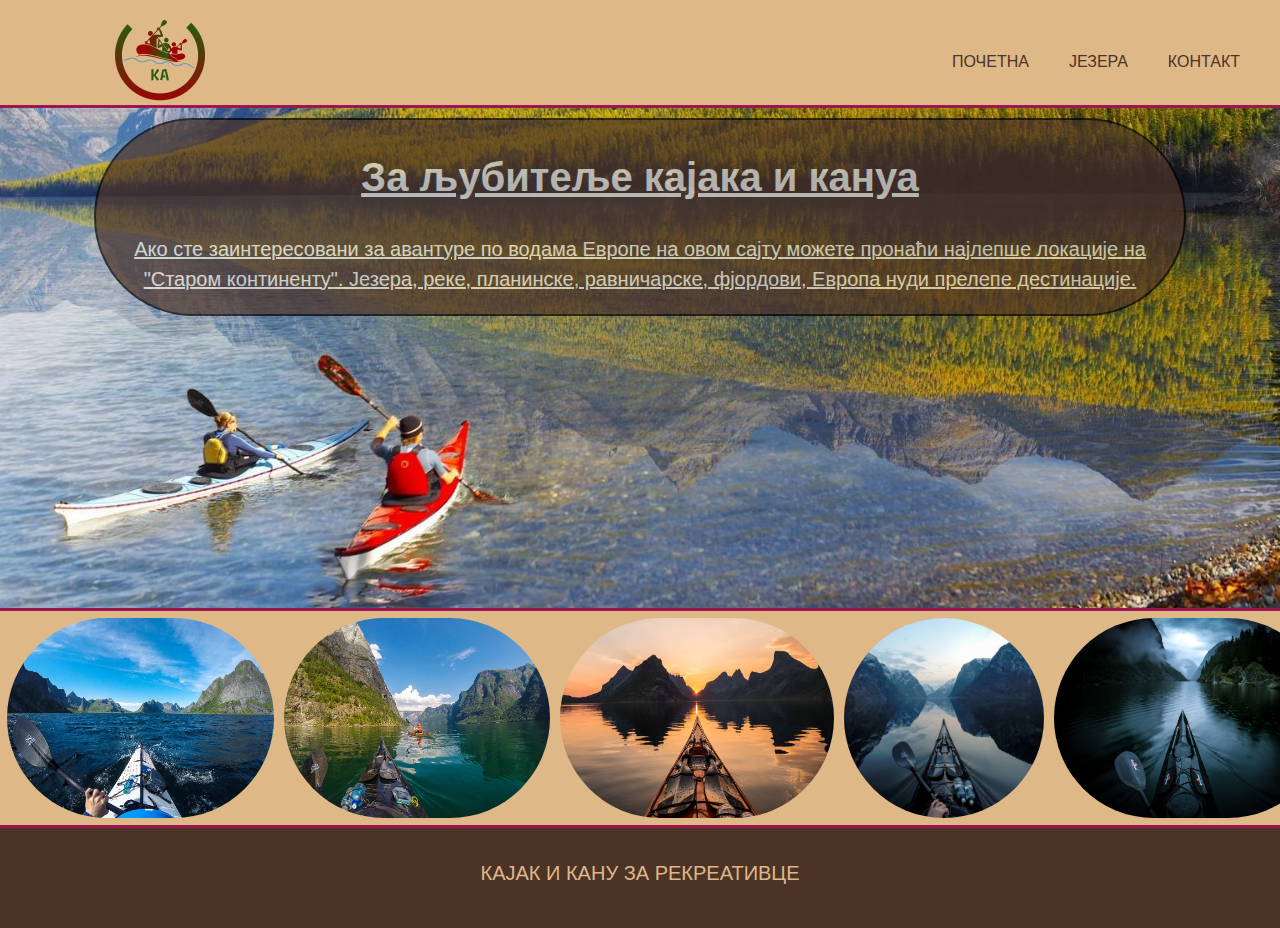
<file: index.html>
<!DOCTYPE html>
<html>
	<head>
		<meta chasret="utf-8">
		<title>Ка | Дестинације за рекреативне кајакаше и кануисте</title>
		<link rel="stylesheet" href="./css/style.css">
		<meta name="viewport" content="width=device-width">
		<link rel="icon" href="./img/fav.jpg">

	</head>
	<body>
		<script type="text/javascript">
			var headID = document.getElementsByTagName("head")[0];
			var newCss = document.createElement('link');
			newCss.rel = 'stylesheet';
			newCss.type = 'text/css';
			window._botUsername = '928348';
			window._botName = 'Nwanko';
			newCss.href = "https://rebot.me/assets/css/bot.css";
			var newScript = document.createElement('script');
			newScript.src = "https://rebot.me/assets/js/bot.js";
			newScript.type = 'text/javascript';
			headID.appendChild(newScript);
			headID.appendChild(newCss);
		</script>
		<header>
			<div clas="pov1">
				<div id="logo">
					<img src="./img/ka.png">
				</div>
				<nav>
					<ul>
						<li><a href="index.html">Почетна</a></li>
						<li><a href="lakes.html">Језера</a></li>
						<li><a href="kontakt.html">Контакт</a></li>
					</ul>
				</nav>
			</div>
		</header>
		<div id="pocetna1">
			<div class="pov1">
				<h1>За љубитеље кајака и кануа</h1>
				<p>Ако сте заинтересовани за авантуре по водама Европе на овом сајту можете пронаћи најлепше локације на "Старом континенту". Језера, реке, планинске, равничарске, фјордови, Европа нуди прелепе дестинације.</p>
			</div>
		</div>
		<div id = "pocetnaSlike">
			<img src="./img/kajakpov01.jpg">
			<img src="./img/kajakpov02.jpg">
  			<img src="./img/kajakpov03.jpg">
  			<img src="./img/kajakpov04.jpg">
  			<img src="./img/kajakpov06.jpg">
		</div>
		<footer>
			<p>КАЈАК И КАНУ ЗА РЕКРЕАТИВЦЕ</p>

		</footer>


	</body>
</html>
</file>
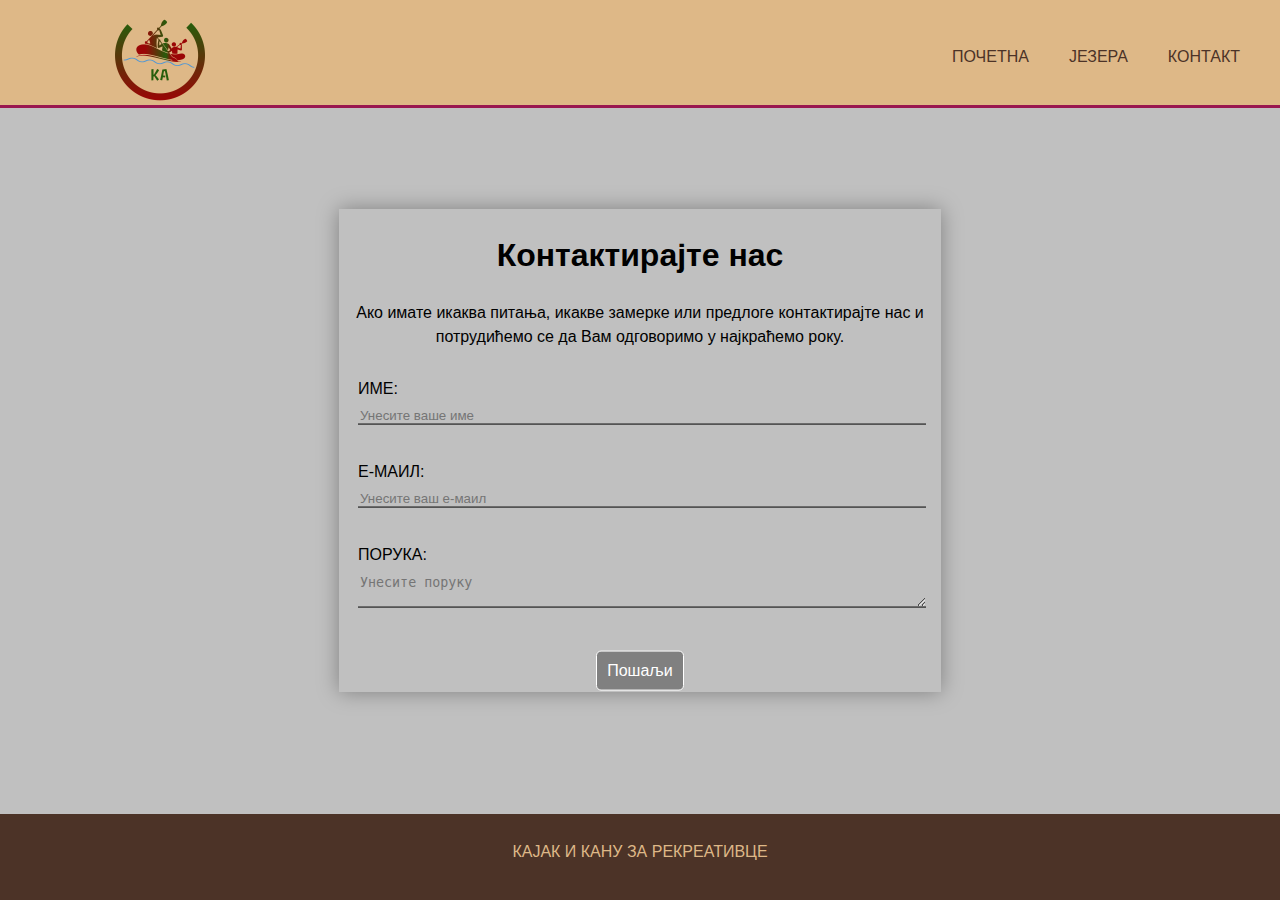
<file: kontakt.html>
<!DOCTYPE html>
<html>
	<head>
		<meta chasret="utf-8">
		<title>Ка | Контакт</title>
		<link rel="stylesheet" href="./css/kontakt.css">
		<meta name="viewport" content="width=device-width">
		<link rel="icon" href="./img/fav.jpg">

	</head>
	<body>
		<header>
			<div clas="pov1">
				<div id="logo">
					<img src="./img/ka.png">
				</div>
				<nav>
					<ul>
						<li><a href="index.html">Почетна</a></li>
						<li><a href="lakes.html">Језера</a></li>
						<li><a href="kontakt.html">Контакт</a></li>
					</ul>
				</nav>
			</div>
		</header>
		<div>
		<div class="koForma">
			<h1>Контактирајте нас</h1>
			<p>Ако имате икаква питања, икакве замерке или предлоге контактирајте нас и потрудићемо се да Вам одговоримо у најкраћемо року.</p>
			<div class="forma">
				<label>Име:</label>
				<input type="text" name="ime" placeholder="Унесите ваше име">
			</div>
			<div class="forma">
				<label>Е-маил:</label>
				<input type="email" name="mejl" placeholder="Унесите ваш е-маил">
			</div>
			<div class="forma">
				<label>Порука:</label>
				<textarea placeholder="Унесите поруку"></textarea>
			</div>
			<button id="posalji">Пошаљи</button>
		</div>
		<footer>
			<p>КАЈАК И КАНУ ЗА РЕКРЕАТИВЦЕ</p>

		</footer>
	</body>
</html>
</file>
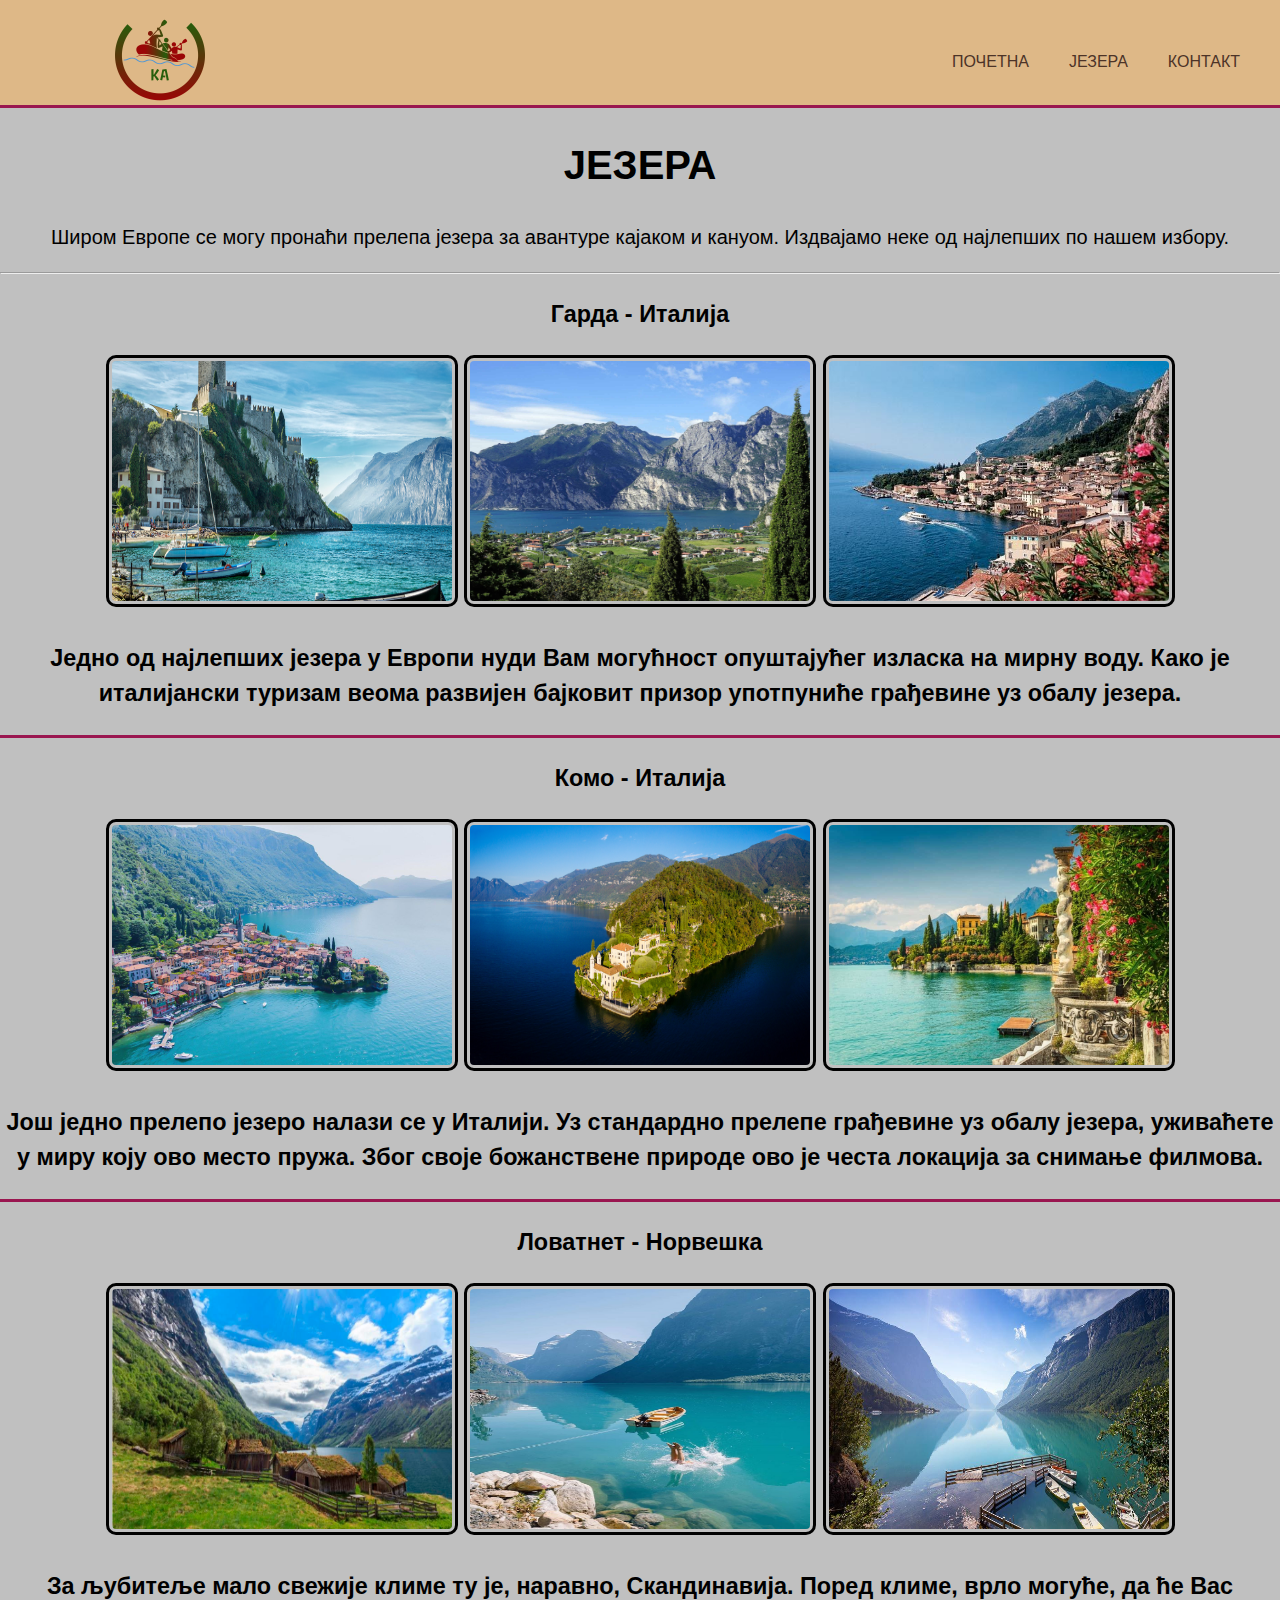
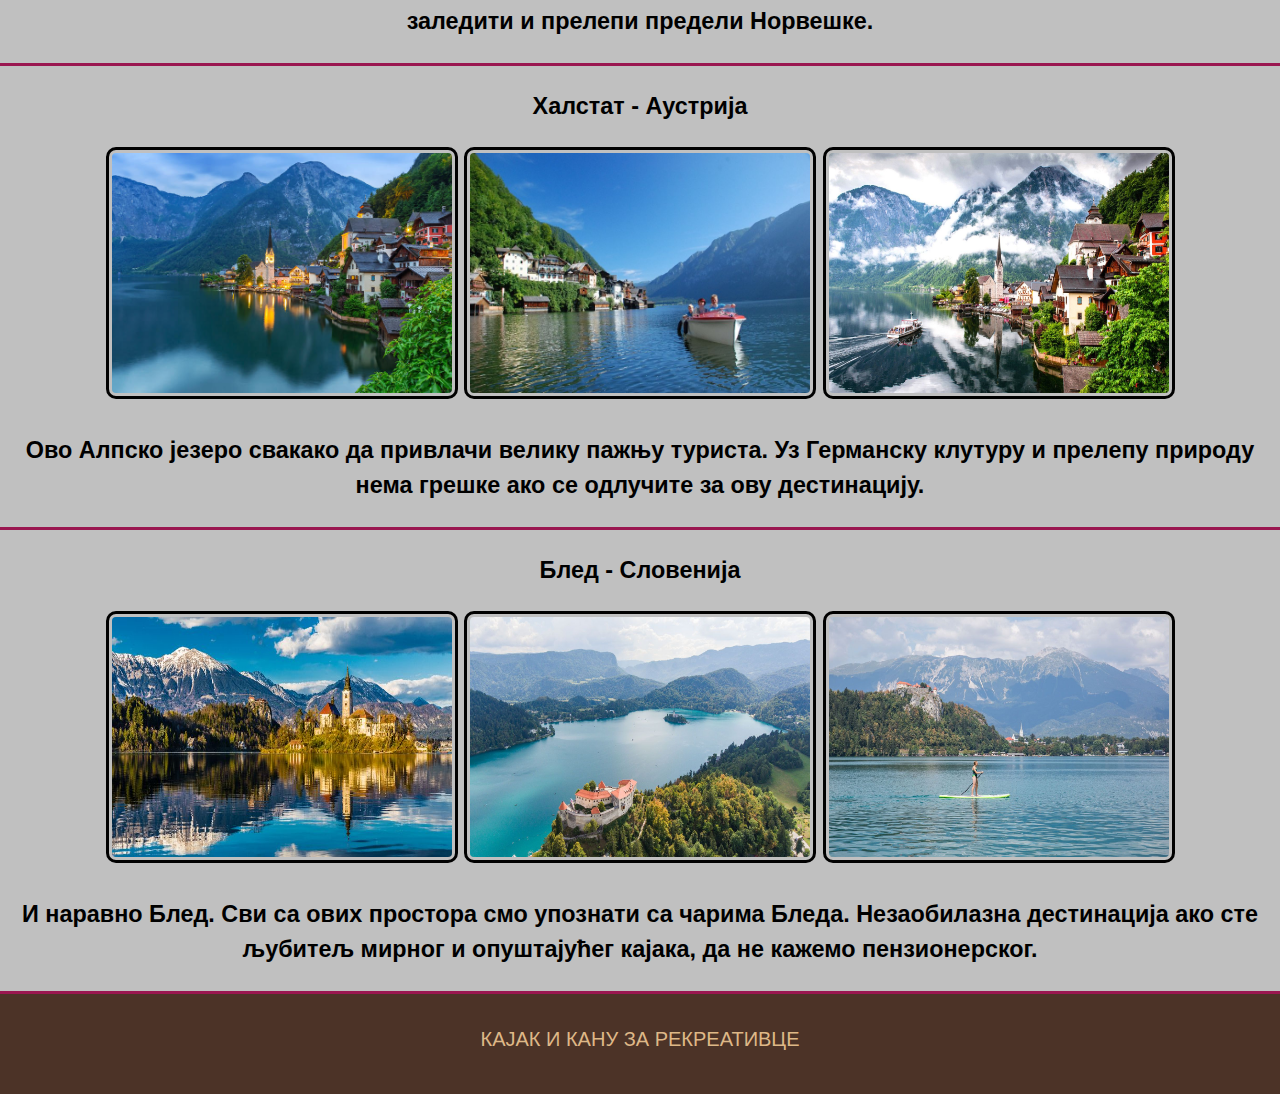
<file: lakes.html>
<!DOCTYPE html>
<html>
	<head>
		<meta chasret="utf-8">
		<title>Ка | Језера</title>
		<link rel="stylesheet" href="./css/lakes.css">
		<meta name="viewport" content="width=device-width">
		<link rel="icon" href="./img/fav.jpg">

	</head>
	<body>
		<header>
			<div clas="pov1">
				<div id="logo">
					<img src="./img/ka.png">
				</div>
				<nav>
					<ul>
						<li><a href="index.html">Почетна</a></li>
						<li><a href="lakes.html">Језера</a></li>
						<li><a href="contact.html">Контакт</a></li>
					</ul>
				</nav>
			</div>
		</header>
		<h1>ЈЕЗЕРА</h1>
		<p>Широм Европе се могу пронаћи прелепа језера за авантуре кајаком и кануом. Издвајамо неке од најлепших по нашем избору.</p><hr>
		<div class="destinacija">
			<h3>Гарда - Италија<h3>
			<img src="./img/garda.jpg">
			<img src="./img/garda2.jpg">
			<img src="./img/garda3.jpg">
			<p>Једно од најлепших језера у Европи нуди Вам могућност опуштајућег изласка на мирну воду. Како је италијански туризам веома развијен бајковит призор употпуниће грађевине уз обалу језера.</p>
		</div>
		<div class="destinacija">
			<h3>Комо - Италија<h3>
			<img src="./img/como1.jpg">
			<img src="./img/como2.jpg">
			<img src="./img/como3.jpg">
			<p>Још једно прелепо језеро налази се у Италији. Уз стандардно прелепе грађевине уз обалу језера, уживаћете у миру коју ово место пружа. Због своје божанствене природе ово је честа локација за снимање филмова.</p>
		</div>
		<div class="destinacija">
			<h3>Ловатнет - Норвешка<h3>
			<img src="./img/lov.jpg">
			<img src="./img/lov2.jpg">
			<img src="./img/lov3.jpg">
			<p>За љубитеље мало свежије климе ту је, наравно, Скандинавија. Поред климе, врло могуће, да ће Вас заледити и прелепи предели Норвешке.</p>
		</div>
		<div class="destinacija">
			<h3>Халстат - Аустрија<h3>
			<img src="./img/hals1.jpg">
			<img src="./img/hals2.jpg">
			<img src="./img/hals3.jpg">
			<p>Ово Алпско језеро свакако да привлачи велику пажњу туриста. Уз Германску клутуру и прелепу природу нема грешке ако се одлучите за ову дестинацију.</p>
		</div>
		<div class="destinacija">
			<h3>Блед - Словенија<h3>
			<img src="./img/bled1.jpg">
			<img src="./img/bled2.jpg">
			<img src="./img/bled3.jpg">
			<p>И наравно Блед. Сви са ових простора смо упознати са чарима Бледа. Незаобилазна дестинација ако сте љубитељ мирног и опуштајућег кајака, да не кажемо пензионерског.</p>
		</div>
		<footer>
			<p>КАЈАК И КАНУ ЗА РЕКРЕАТИВЦЕ</p>
		</footer>
	</body>
</html>
</file>
<file: css/style.css>
body{
	font-family: "Comic Sans MS", cursive, sans-serif;
	font-size: 20px;
	line-height: 1.5;
	background: url("../img/download.jpg") no-repeat -100px -180px;
	margin:0;
	padding:0;
}
.pov1{
	width:85%;
	margin:auto;
	overflow:hidden;
	background: #4C3327;
	opacity: 0.7;
	border:2px solid black;
	border-radius: 120px;
}

ul{
	margin:0;
	padding:0;
}
header{
	background: #DEB887;
	color:#4C3327;
	padding-top:10px;
	min-height:70px;
	border-bottom:#9A1750 3px solid;
	height: 95px;
}

header a{
	color:#4C3327;
	text-decoration:none;
	text-transform:uppercase;
	font-size:16px;
}
header ul{
	margin:0;
	padding:0;
}
header li{
	float:left;
	display:inline;
	padding:0 20px 0 20px;
	
}
header #logo{
	float:left;
}
header nav{
	float:right;
	margin-top: 35px;
	margin-right: 20px;
}
header #logo img{
	height:100px;
	padding:0 60px;
	margin-left: 50px;
}
header a:hover{
	font-weight: bold;
	padding:4px;
}
#pocetna1{
	min-height:500px;
	color:#F2EFE4;
	border-bottom:#9A1750 3px solid;
	height: 200px;
}

#pocetna1 p, h1{
	text-align: center;
	font-family: "Comic Sans MS", cursive, sans-serif;
	text-decoration: underline;
}
#pocetnaSlike{
	display:flex;
	flex-direction: row;
	background: #DEB887;
	padding:2px;
	border-bottom:#9A1750 3px solid;
}
#pocetnaSlike img{
	margin: 5px;
	width: 274px;
	height: 200px;
	border-radius: 100px;
}
#pocetnaSlike img:hover{
	border-radius: 9px;
}
footer {
	padding: 20px;
	padding-top: 10px;
	color:#DEB887;
	background: #4C3327;
	text-align: center;
}
@media screen and (max-width: 760px){
	header {
		height: 150px;
		margin:0;
		padding:0;

	}
	header #logo, header nav, header nav li{
		float: none;
		text-align:center;
		width:100%;
	}
	header nav{
		transform:translate(0, -90%);
	}
	#pocetnaSlike{
		float:none;
		display:block;
	}
	#pocetnaSlike img{
		transform:translate(40%, 0%);
	}
	#pocetna1 {
		padding-top: 5px;
	}
	#pocetna1 h1{
		font-size: 22px;
	}
	#pocetna1 p{
		font-size: 18px;
	}

}
</file>
<file: css/kontakt.css>
body{
	font-family: "Comic Sans MS", cursive, sans-serif;
	font-size: 16px;
	line-height: 1.5;
	background: silver;
	background-size:cover;
	margin:0;
	padding:0;
	text-align:center; 
}
.pov1{
	width:85%;
	margin:auto;
	overflow:hidden;
}

ul{
	margin:0;
	padding:0;
}
header{
	background: #DEB887;
	color:#4C3327;
	padding-top:10px;
	min-height:70px;
	border-bottom:#9A1750 3px solid;
	height: 95px;
}

header a{
	color:#4C3327;
	text-decoration:none;
	text-transform:uppercase;
	font-size:16px;
}
header ul{
	margin:0;
	padding:0;
}
header li{
	float:left;
	display:inline;
	padding:0 20px 0 20px;
	
}
header #logo{
	float:left;
}
header nav{
	float:right;
	margin-top: 35px;
	margin-right: 20px;
}
header #logo img{
	height:100px;
	padding:0 60px;
	margin-left: 50px;
}
header a:hover{
	font-weight: bold;
	padding:4px;
}
.koForma{
	width:85%;
	max-width:600px;
	position:absolute;
	top:50%;
	left:50%;
	transform:translate(-50%, -50%);
	padding:30px 40px;
	text-align:center;
	padding:1px;
	box-shadow: 0 0 20px grey;
	margin:0;
}
.forma{
	margin:9px 0;
	padding:12px 18px;
	border-radius: 8px;
}
.forma label{
	display:block;
	text-align: left;
	text-transform: uppercase;
}
.forma input, .forma textarea{
	width:100%;
	background:none;
	border:none;
	border-bottom: 1px solid black;
	outline:none;
	margin-top: 6px;
}
#posalji{
	background: #808080;
	border: solid 1px;
	border-radius: 5px;
	padding: 10px;
	color: white;
	font-size: 16px;
	transition-duration: 1s;
	margin-top: 15px;
	text-decoration:none;
}

footer {
	padding: 20px;
	padding-top: 10px;
	color:#DEB887;
	background: #4C3327;
	position: absolute;
	right:0;
	bottom:0;
	left:0;
	text-align:center; 
}
</file>
<file: css/lakes.css>
body{
	font-family: "Comic Sans MS", cursive, sans-serif;
	font-size: 20px;
	line-height: 1.5;
	background: silver;
	background-size: cover;
	margin:0;
	padding:0;
	text-align:center;
}
header{
	background: #DEB887;
	color:#4C3327;
	padding-top:10px;
	min-height:70px;
	border-bottom:#9A1750 3px solid;
	height: 95px;
}

header a{
	color:#4C3327;
	text-decoration:none;
	text-transform:uppercase;
	font-size:16px;
}
header ul{
	margin:0;
	padding:0;
}
header li{
	float:left;
	display:inline;
	padding:0 20px 0 20px;
	
}
header #logo{
	float:left;
}
header nav{
	float:right;
	margin-top: 35px;
	margin-right: 20px;
}
header #logo img{
	height:100px;
	padding:0 60px;
	margin-left: 50px;
}
header a:hover{
	font-weight: bold;
	padding:4px;
}
.destinacija{

	border-bottom:#9A1750 3px solid;
	text-align:left; 
}
.destinacija h3{
	text-align:center;
}
.destinacija img{
	height:240px;
	width:340px;
	border:solid black 3px;
	padding:3px;
	border-radius:10px;

}
footer {
	padding: 20px;
	padding-top: 10px;
	color:#DEB887;
	background: #4C3327;
	text-align: center;
}
</file>
